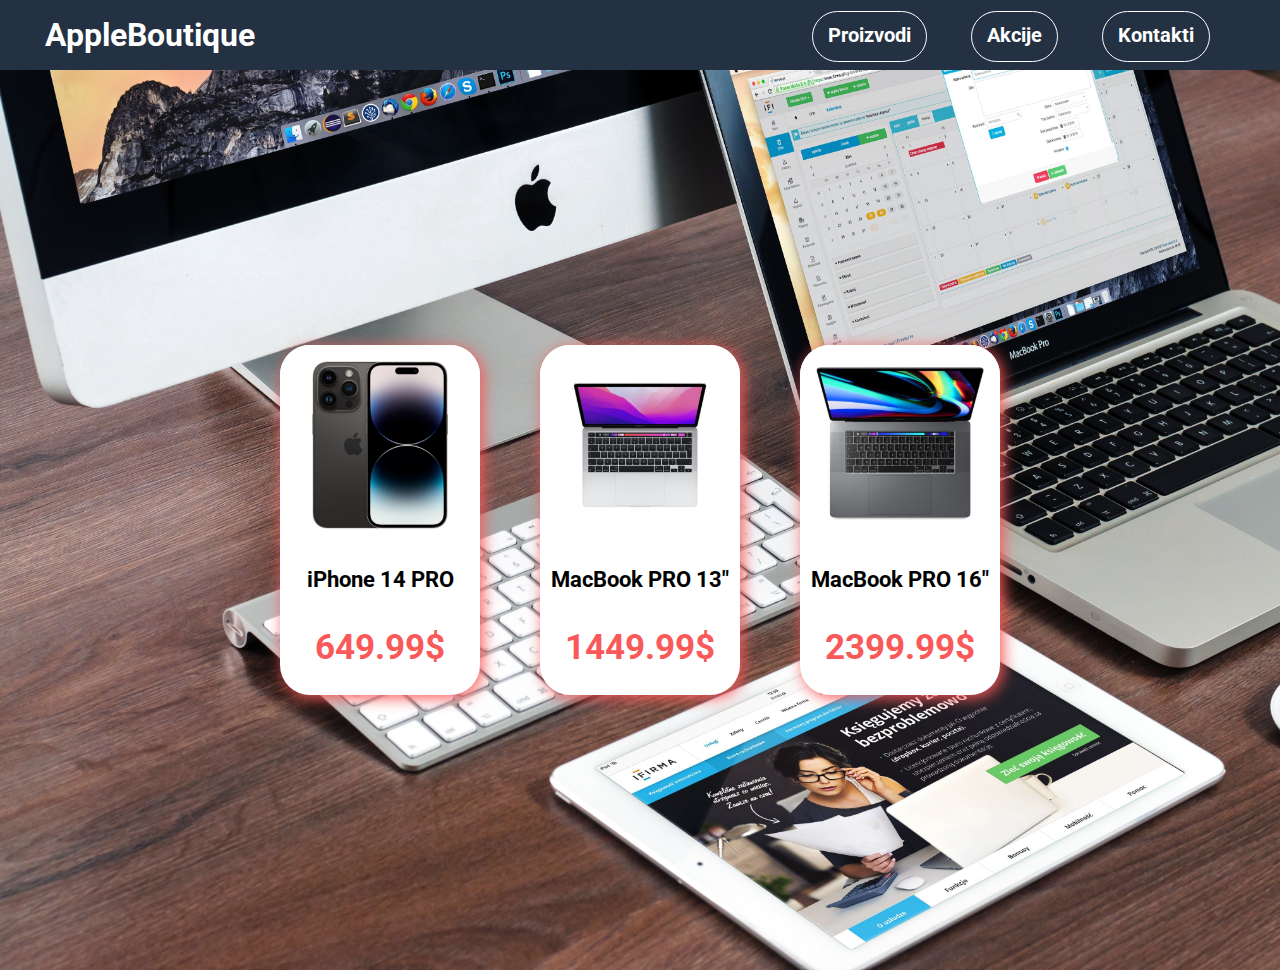
<file: IJA1 PROJEKAT MILOS MITROVIC IT11 23/index.html>
<!DOCTYPE html>
<html>
    <head>
        <title>Apple Boutique - Welcome</title>
        <link rel="stylesheet" href="style/style.css">
        <link rel="icon" href="images/logo.png">
        <meta name="viewport" content="width=device-width, initial-scale=1.0">
        <link rel="preconnect" href="https://fonts.googleapis.com">
        <link rel="preconnect" href="https://fonts.gstatic.com" crossorigin>
        <link href="https://fonts.googleapis.com/css2?family=Roboto:ital,wght@0,100;0,300;0,400;0,500;0,700;0,900;1,100;1,300;1,400;1,500;1,700;1,900&display=swap" rel="stylesheet">
    </head>

    
    <body>

        <div class="header">

            <div class="name">
                <h1>AppleBoutique</h1>
            </div>

            <div class="nav">
                <ul class="nav-menu">
                    <li class="nav-item"><a href="pages/proizvodi.html">Proizvodi</a></li>
                    <li class="nav-item"><a href="pages/proizvodi.html">Akcije</a></li>
                    <li class="nav-item"><a href="pages/kontakti.html">Kontakti</a></li>
                </ul>
            </div>
            
        </div>
        <div class="popusti">
            <div class="popusti-kartica">
                <div class="image">
                    <img src="images/iphone14pro.jpg">
                </div>
                <div class="podaci">
                    <a href="/pages/proizvodi.html"><h2 class="naziv-uredjaja">iPhone 14 PRO</h2></a>
                    <p class="cena-uredjaja">649.99$</p>
                </div>
            </div>
            <div class="popusti-kartica">
                <div class="image">
                    <img src="images/macbook-pro-13.jpg">
                </div>
                <div class="podaci">
                    <a href="/pages/proizvodi.html"><h2 class="naziv-uredjaja">MacBook PRO 13"</h2></a>
                    <p class="cena-uredjaja">1449.99$</p>
                </div>
            </div>
            <div class="popusti-kartica">
                <div class="image">
                    <img src="images/macbook-pro-16.jpg">
                </div>
                <div class="podaci">
                    <a href="/pages/proizvodi.html"><h2 class="naziv-uredjaja">MacBook PRO 16"</h2></a>
                    <p class="cena-uredjaja">2399.99$</p>
                </div>
            </div>
        </div>
    </body>
</html>
</file>
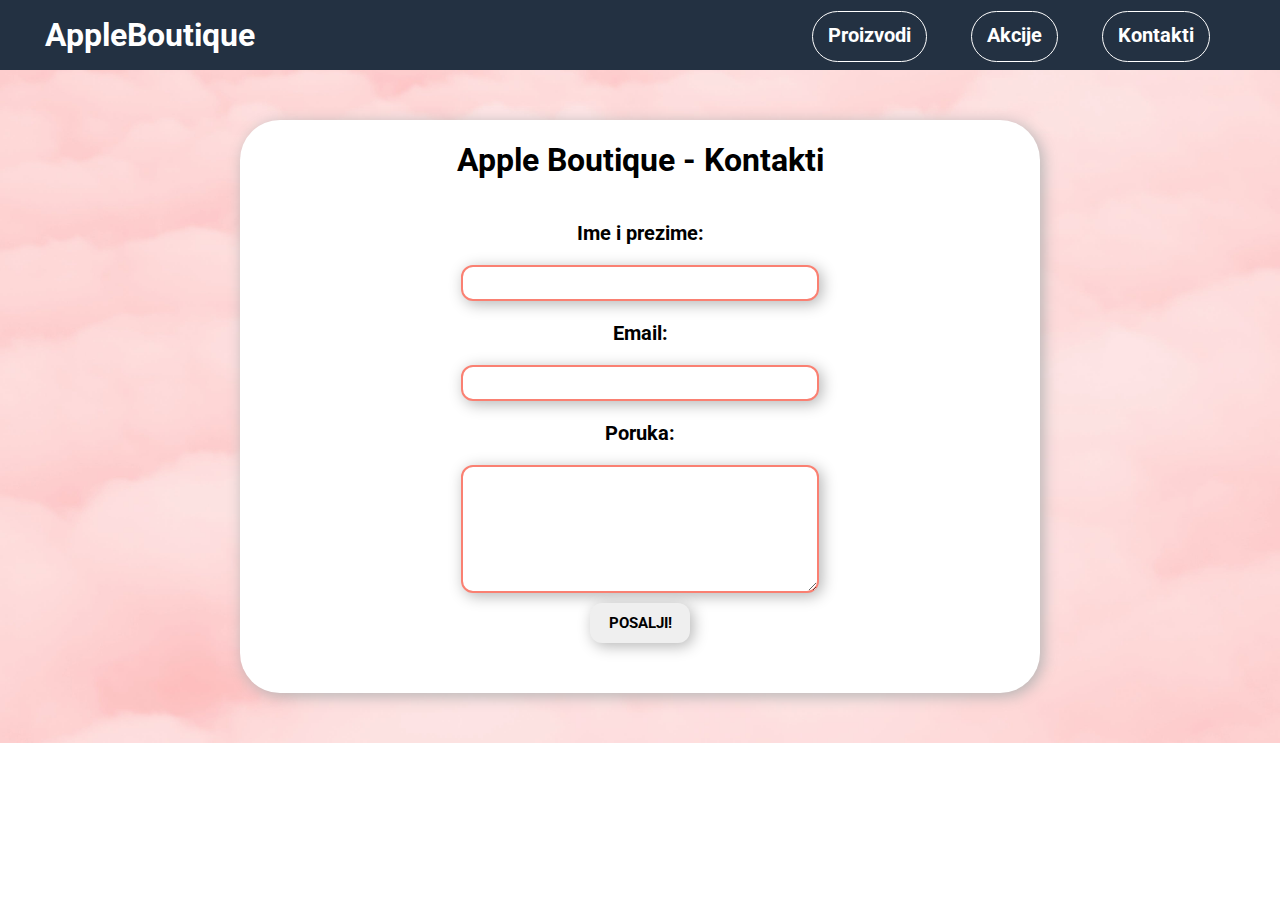
<file: IJA1 PROJEKAT MILOS MITROVIC IT11 23/pages/kontakti.html>
<!DOCTYPE html>
<html>
    <head>
        <title>Apple Boutique - Kontakti</title>
        <link rel="stylesheet" href="../style/style.css">
        <link rel="icon" href="../images/logo.png">
        <meta name="viewport" content="width=device-width, initial-scale=1.0">
        <link rel="preconnect" href="https://fonts.googleapis.com">
        <link rel="preconnect" href="https://fonts.gstatic.com" crossorigin>
        <link href="https://fonts.googleapis.com/css2?family=Roboto:ital,wght@0,100;0,300;0,400;0,500;0,700;0,900;1,100;1,300;1,400;1,500;1,700;1,900&display=swap" rel="stylesheet">
    </head>
    <body>
        <div class="header">

            <div class="name">
                <a href="../index.html"><h1>AppleBoutique</h1></a>
            </div>

            <div class="nav">
                <ul class="nav-menu">
                    <li class="nav-item"><a href="proizvodi.html">Proizvodi</a></li>
                    <li class="nav-item"><a href="proizvodi.html">Akcije</a></li>
                    <li class="nav-item"><a href="kontakti.html">Kontakti</a></li>
                </ul>
            </div>
            
        </div>

        <div class="body-kontakti">
            <div class="forma">
                <div class="naslov-forme">
                    <h1>Apple Boutique - Kontakti</h1>
                </div>
                <div class="sadrzaj-forme">
                    <div class="content">
                        <div class="input-field">
                            <div class="p-polje"><p>Ime i prezime: </p></div>
                            <div class="input-polje"><input type="text"></div>
                        </div>
                        <div class="input-field">
                            <div class="p-polje"><p>Email: </p></div>
                            <div class="input-polje"><input type="text"></div>
                        </div>
                        <div class="input-field">
                            <div class="p-polje"><p>Poruka:</p></div>
                            <div class="input-polje"><textarea></textarea></div>
                        </div>
                        <div class="input-field">
                            <div class="input-polje">
                                <input type="submit" value="Posalji!" class="dugme">
                            </div>
                        </div>
                    </div>
                </div>
            </div>
        </div>
    </body>
</html>
</file>
<file: IJA1 PROJEKAT MILOS MITROVIC IT11 23/style/style.css>
*{
    font-family: 'Roboto', sans-serif;
}

html,body{
    margin: 0px;
    padding: 0px;
}

.header{
    display: flex;
    align-items: center;
    justify-content: space-between;
    background-color: #233142;
    height: 70px;
}

.header .name{
    width: 300px;
}

.header .name a{
    text-decoration: none;
    text-align: center;
    color: white;
}

.header .name h1{
    text-align: center;
    color: white;
}

.nav-menu{
    margin-right: 50px;
}

.nav-menu .nav-item{
    list-style-type: none;
    display: inline;
    padding: 15px;
    margin: 0px 20px;
    border: 1px solid white;
    border-radius: 30px;
    transition: 0.3s ease;
}
.nav-menu .nav-item a{
    color: white;
    text-decoration: none;
    font-weight: bold;
    font-size: 20px;
}

.nav-menu .nav-item:hover{
    background-color: #455d7a;
    border: 1px solid #455d7a;
}

.popusti{
    height: 100vh;
    display: flex;
    justify-content: center;
    align-items: center;
    background-image: url('../images/background.jpg');
    background-size: cover;
    background-repeat: no-repeat;
}


.popusti-kartica{
    background-color: white;
    height: 350px;
    width: 200px;
    margin: 0px 30px;
    border-radius: 30px;
    box-shadow: 3px 3px 15px #f95959;
}

.popusti-kartica .image img{
    height: 200px;
    border-top-right-radius: 30px;
    border-top-left-radius: 30px;
    transition: 0.3s ease;
}

.podaci .naziv-uredjaja{
    text-align: center;
    font-size: 22px;
}

.podaci a{
    text-decoration: none;
    color: black;
    transition: 0.3s ease;
}

.podaci .cena-uredjaja{
    text-align: center;
    color: #f95959;
    font-size: 35px;
    font-weight: bold;
}

.popusti-kartica:hover{
    img{
        opacity: 0.7;
    }
    a{
        color: gray;
    }
}

.body{
    background-image: url('../images/background2.jpg');
    background-size: cover;
    background-repeat: no-repeat;
}

.store{
    width: 85%;
    margin: auto;
    background-color: white;
    border-radius: 30px;
    box-shadow: 3px 3px 15px rgb(180, 180, 180);
}

.store .na-popustu{
    border-top-right-radius: 30px;
    border-top-left-radius: 30px;
    padding: 20px;
    display: flex;
    justify-content: center;
    background-color: wheat;
}

.store .na-stanju{
    padding: 20px;
    display: flex;
    justify-content: center;
    background-color: white;
    border-bottom-left-radius: 30px;
    border-bottom-right-radius: 30px;
}

.obicna-kartica{
    background-color: white;
    height: 350px;
    width: 200px;
    margin: 0px 30px;
    border-radius: 30px;
    box-shadow: 3px 3px 15px rgb(180, 180, 180);
}

.obicna-kartica .image img{
    height: 200px;
    width: 100%;
    border-top-right-radius: 30px;
    border-top-left-radius: 30px;
    transition: 0.3s ease;
}

.podaci2 h2{
    text-align: center;
    transition: 0.3s ease;
}

.podaci2 p{
    text-align: center;
    font-size: 20px;
    font-weight: bold;
}

.obicna-kartica:hover{
    img{
        opacity: 0.7;
    }
    a{
        color: gray;
    }
}

.body-kontakti{
    background-image: url('../images/background3.jpg');
    background-size: cover;
    background-repeat: no-repeat;
    display: flex;
    justify-content: center;
}

.forma{
    background-color: white;
    width: 800px;
    margin: 50px;
    border-radius: 40px;
    box-shadow: 3px 3px 15px rgb(180, 180, 180);
    display: block;
}

.naslov-forme{
    display: flex;
    justify-content: center;
}

.sadrzaj-forme{
    display: flex;
    justify-content: center;
}

.content{
    width: 400px;
    margin-bottom: 40px;
}

.p-polje{
    display: flex;
    justify-content: center;
    margin: 10px 0px;
}

.p-polje p{
    margin: 10px 0px;
    font-weight: bold;
    font-size: 20px;
}

.input-polje{
    display: flex;
    justify-content: center;
    margin: 10px 0px;
}

.input-polje input{
    width: 350px;
    height: 30px;
    border: 2px solid salmon;
    border-radius: 12px;
    box-shadow: 3px 3px 15px rgb(180, 180, 180);
}

.input-polje textarea{
    width: 350px;
    height: 120px;
    border: 2px solid salmon;
    border-radius: 12px;
    box-shadow: 3px 3px 15px rgb(180, 180, 180);
}

.input-polje .dugme{
    width: 100px;
    height: 40px;
    font-size: 15px;
    font-weight: bold;
    text-transform: uppercase;
    border: none;
    animation-name: dugme-animacija;
    animation-duration: 10s;
    animation-iteration-count: infinite;
}

.input-polje .dugme:hover{
    background-color: #f95959;
    color: white;
}

@keyframes dugme-animacija{
    0%{
        background-color: #f95959;
    }

    20%{
        background-color: #ff9696;
    }

    40%{
        background-color: rgb(255, 82, 63);
    }

    60%{
        background-color: pink;
    }

    80%{
        background-color: rgb(160, 73, 64);
    }

    100%{
        background-color: #f95959;
    }
}

@media screen and (min-width:320px) and (max-width:425px){
    .header{
        width: 100%;
        height: 150px;
        display: block;
    }

    .header .name{
        width: 100%;
        height: 60px;
        padding: 15px 0px;
    }

    .name h1{
        margin: 5px;
    }

    .nav-menu{
        display: flex;
        justify-content: center;
        height: 50px;
        margin: 0px;
        padding: 0px;
    }

    .nav-menu .nav-item{
        height: 20px;
        padding: 5px;
        margin: 10px;
    }

    .nav-menu .nav-item a{
        font-size: 15px;
    }

    .popusti{
        display: block;
        width: 100%;
        height: 700px;
        padding: 10px 0px;
    }

    .popusti-kartica{
        height: 180px;
        width: 120px;
        margin: 10px auto;
        margin-bottom: 30px;
    }

    .popusti-kartica .image{
        display: flex;
        justify-content: center;
    }

    .popusti-kartica .image img{
        height: 100px;
    }

    .podaci .naziv-uredjaja{
        font-size: 15px;
        margin: 0px;
    }
    .podaci .cena-uredjaja{
        font-size: 15px;
        margin: 10px 0px;
    }
}

@media screen and (min-width:768px) and (max-width:1024px){
    .nav-menu{
        display: flex;
        justify-content: center;
        margin: 15px 0px;
        padding: 0px;
    }
    .nav-menu .nav-item{
        padding: 10px;
    }
    .nav-menu .nav-item a{
        font-size: 20px;

    }
    .popusti-kartica{
        height: 300px;
        width: 150px;
    }
    .popusti-kartica .image{
        display: flex;
        justify-content: center;
    }
    .popusti-kartica .image img{
        height: 150px;
    }
    .podaci .naziv-uredjaja{
        font-size: 25px;
        margin: 0px;
    }
    .podaci .cena-uredjaja{
        font-size: 30px;
        margin: 0px;
    }
}
</file>
